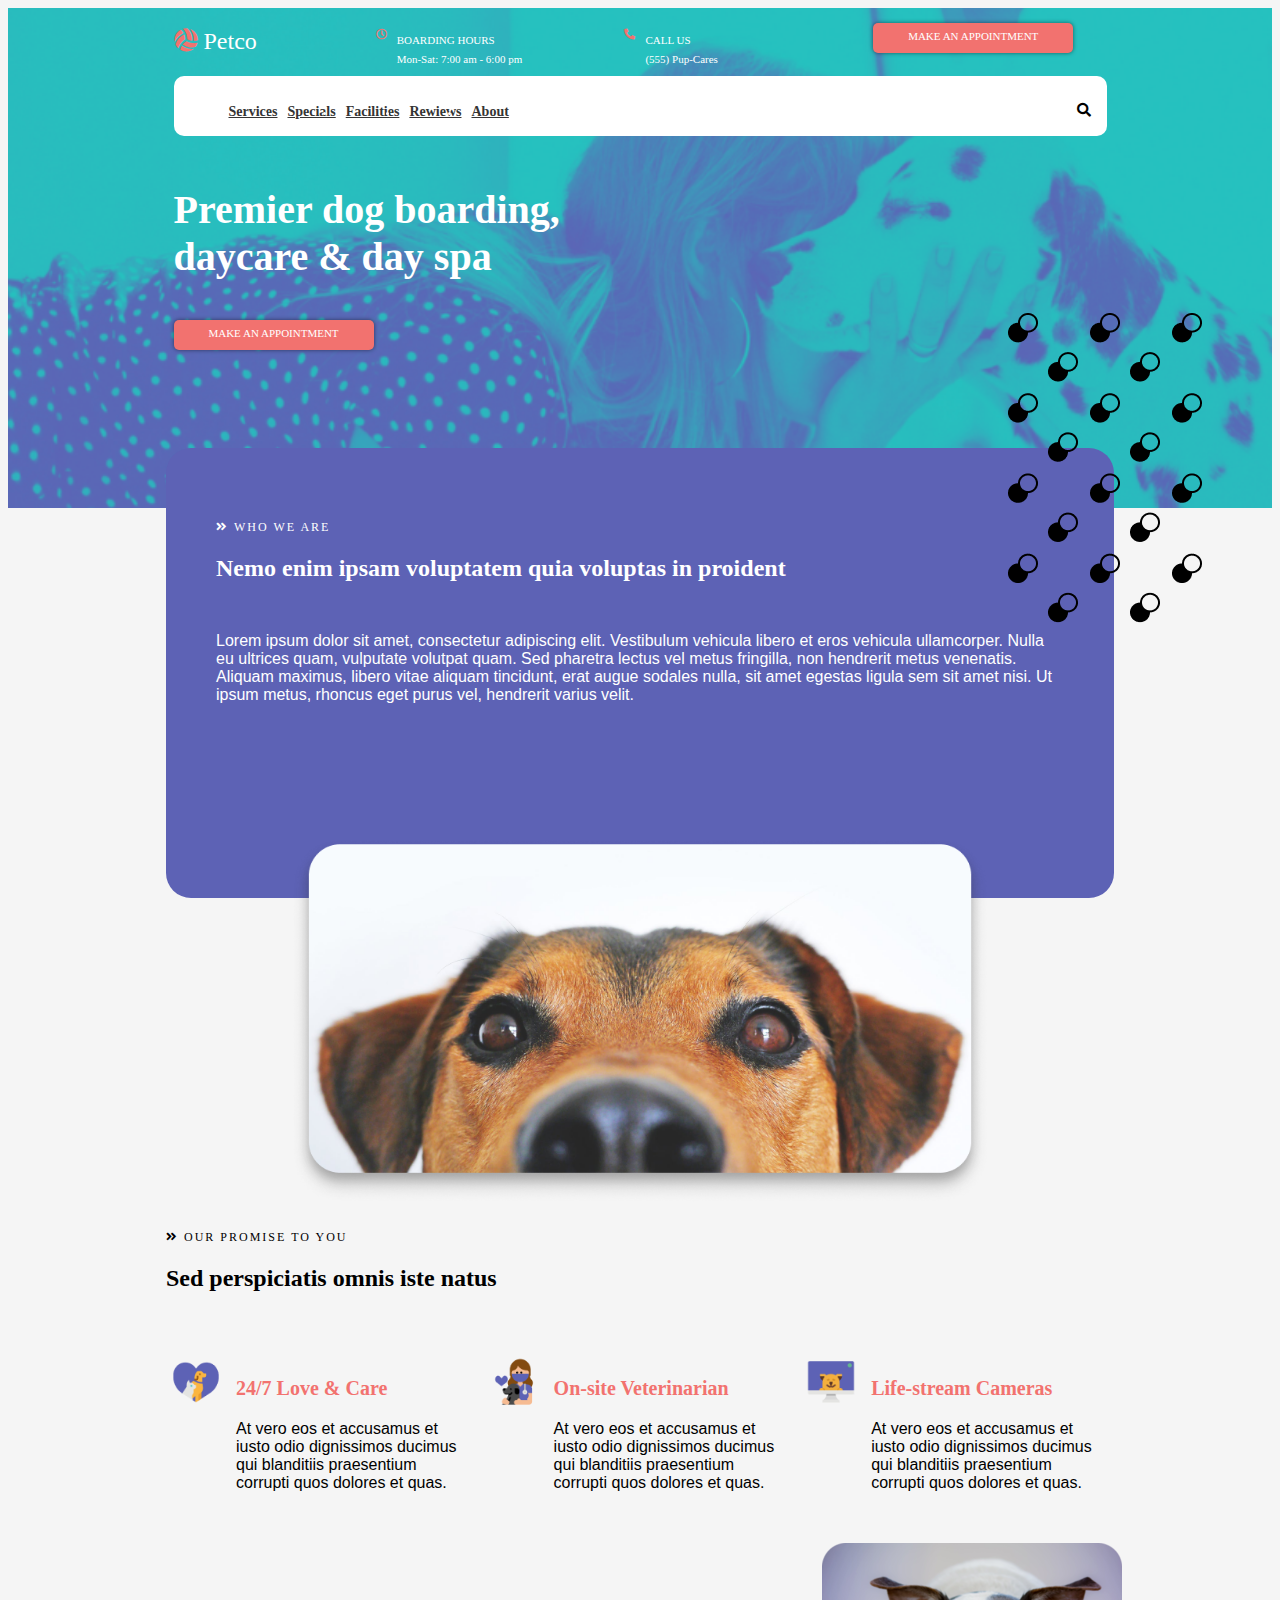
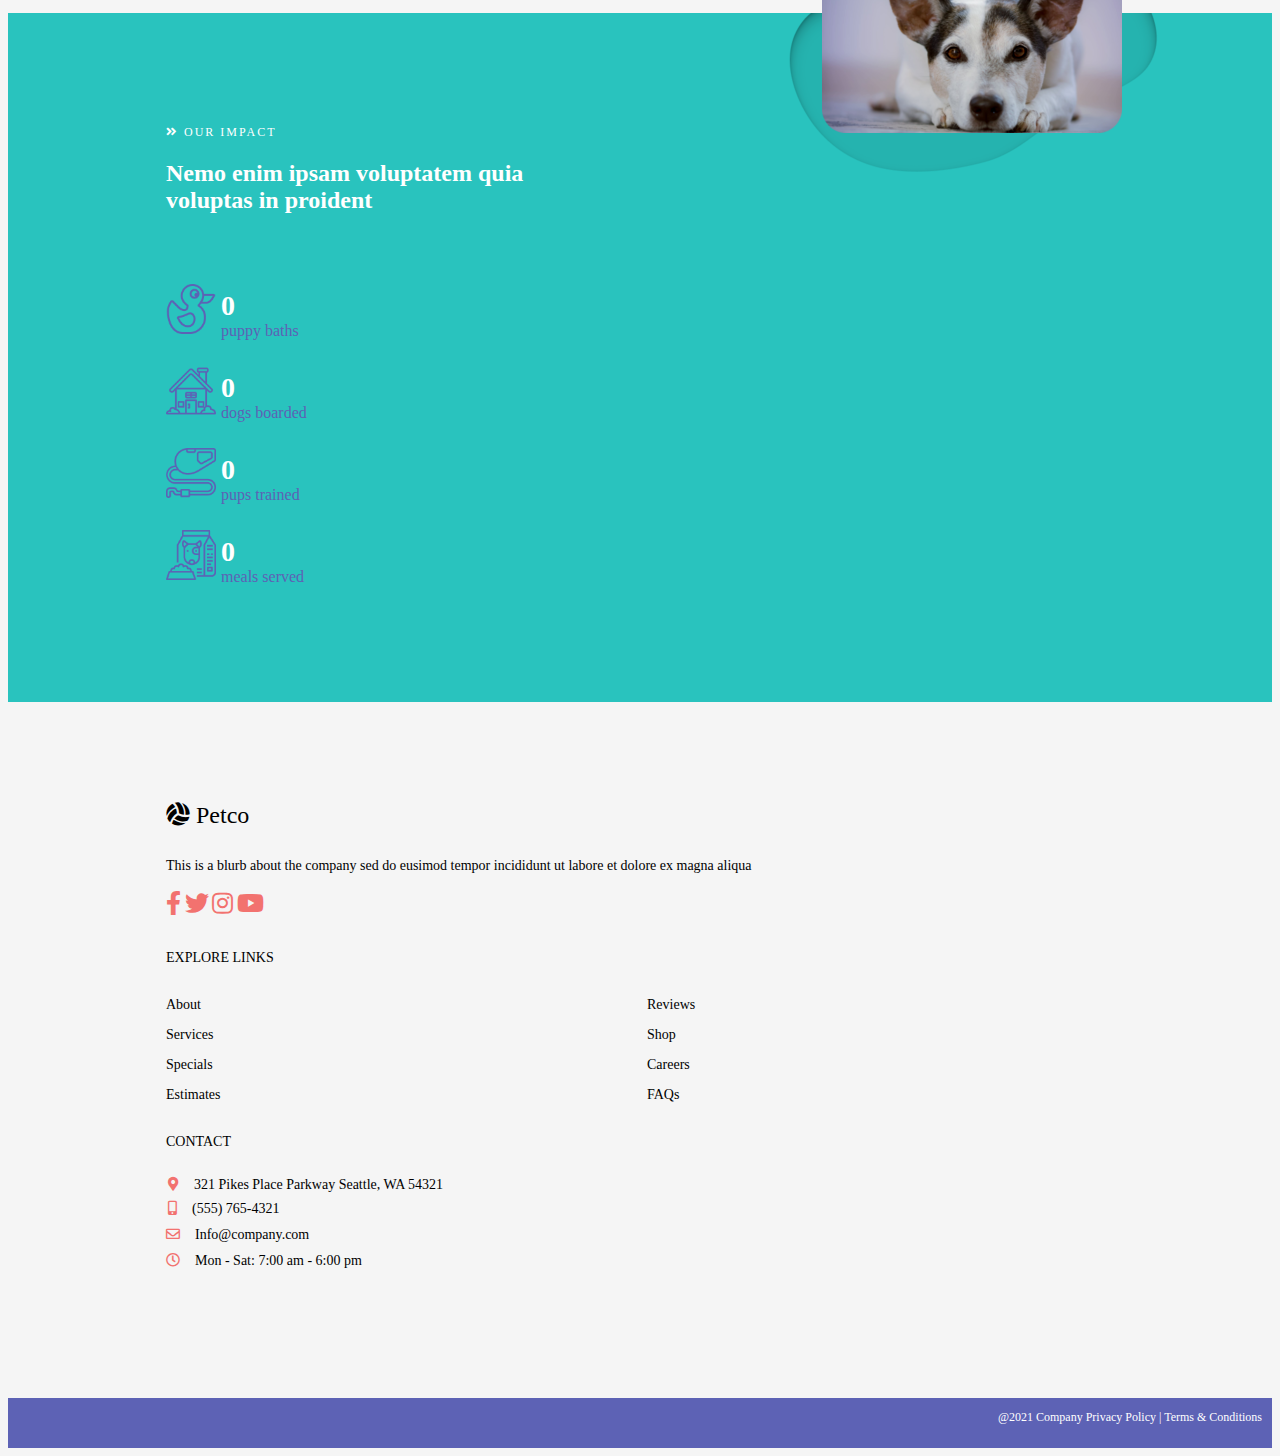
<file: index.html>
<!DOCTYPE html>
<html lang="en">
<head>
    <meta charset="UTF-8">
    <meta name="viewport" content="width=device-width, initial-scale=1">
    <link href="assets/fonts/fa/css/all.css" rel="stylesheet">
    <link rel="stylesheet" href="https://cdn.jsdelivr.net/npm/bootstrap@4.6.0/dist/css/bootstrap.min.css" integrity="sha384-B0vP5xmATw1+K9KRQjQERJvTumQW0nPEzvF6L/Z6nronJ3oUOFUFpCjEUQouq2+l" crossorigin="anonymous">
    <link rel="stylesheet" href="./assets/css/index.css">
    <script src="https://code.jquery.com/jquery-3.2.1.slim.min.js" integrity="sha384-KJ3o2DKtIkvYIK3UENzmM7KCkRr/rE9/Qpg6aAZGJwFDMVNA/GpGFF93hXpG5KkN" crossorigin="anonymous"></script>
    <script src="https://cdnjs.cloudflare.com/ajax/libs/popper.js/1.12.9/umd/popper.min.js" integrity="sha384-ApNbgh9B+Y1QKtv3Rn7W3mgPxhU9K/ScQsAP7hUibX39j7fakFPskvXusvfa0b4Q" crossorigin="anonymous"></script>
    <script src="https://cdn.jsdelivr.net/npm/bootstrap@4.6.0/dist/js/bootstrap.bundle.min.js" integrity="sha384-Piv4xVNRyMGpqkS2by6br4gNJ7DXjqk09RmUpJ8jgGtD7zP9yug3goQfGII0yAns" crossorigin="anonymous"></script>
    <script src="./assets/js/index.js" defer></script>
    <title>Petco</title>
 </head>
<body>

    <div class="container-fluid">

        <header class="header">
        
             <div class="register">

                <div class="search_first">
                    <div class="container">
                        <span class="lupa">
                          <i class="fa fa-search"></i>
                        </span>
                        <input type="search" id="search" placeholder="Search" />
                    </div>
                </div>

                <div class="icon"> <i class="fas fa-volleyball-ball"></i><span> Petco</span></div>
                <div class="working_hours"> <i class="far fa-clock"></i> <p><span class="naming">boarding hours </span>Mon-Sat: 7:00 am - 6:00 pm</p></div>
                <div class="call"> <i class="fas fa-phone-alt"></i> <p><span class="naming">call us </span>(555) Pup-Cares</p></div>
                <div class="appointment"> <a class="button" href="services.html#make_an_appointment" target="blank" title="Make an appointment at Pepco">make an appointment</a> </div>
            

            <nav class="navbar navbar-expand-lg navbar-light nav_panel">
                <button class="navbar-toggler btn_nav" type="button" data-toggle="collapse" data-target="#navbarTogglerDemo02" aria-controls="navbarTogglerDemo02" aria-expanded="false" aria-label="Toggle navigation">
                 <span class="navbar-toggler-icon stripes"></span>
             </button>
          
                <div class="collapse navbar-collapse nav_items" id="navbarTogglerDemo02">
                <ul class="navbar-nav mr-auto mt-2 mt-lg-0 nav_items">
                 <li class="nav-item">
                     <a class="nav-link item" href="services.html" title="Services Pepco">Services <span class="sr-only">(current)</span></a>
                    </li>
                    <li class="nav-item">
                    <a class="nav-link" href="#" title="Specials">Specials</a>
                    </li>
                    <li class="nav-item">
                    <a class="nav-link" href="#" title="Facilities">Facilities</a>
                    </li>
                    <li class="nav-item">
                        <a class="nav-link" href="gallery.html" title="Reviews and Gallery">Rewiews</a>
                     </li>
                     <!-- <li class="nav-item">
                     <a class="nav-link disabled" href="#" tittle="Shop">Shop</a>
                    </li> -->
                    <li class="nav-item">
                        <a class="nav-link" href="index.html" title="About Pepco">About</a>
                     </li>
                </ul>
                <form class="form-inline my-2 my-lg-0 form_search search_nav">
                <input class="mr-sm-2 nav_form" type="search">
                <button class="search_button" type="submit"></button>
                </form>
                </div>
            </nav>
        </div>

            <div class="head_info"><h1> Premier dog boarding, daycare &amp; day spa</h1><div class="appointment"> <a href="services.html#make_an_appointment" class="button" target="blank" title="Make an appointment at Pepco">make an appointment</a> </div></div>

        </header>

        <main>
                <section class="about">
                    <p class="overline">who we are</p>
                    <h2>Nemo enim ipsam voluptatem quia voluptas in proident</h2>
                    <p class="body_text">Lorem ipsum dolor sit amet, consectetur adipiscing elit. Vestibulum vehicula libero et eros vehicula ullamcorper. Nulla eu ultrices quam, vulputate volutpat quam. Sed pharetra lectus vel metus fringilla, non hendrerit metus venenatis. Aliquam maximus, libero vitae aliquam tincidunt, erat augue sodales nulla, sit amet egestas ligula sem sit amet nisi. Ut ipsum metus, rhoncus eget purus vel, hendrerit varius velit.</p>
                </section>
                <div class="dog_center"><img id="dog" alt="dog" src="./assets/images/dog.png"></div>
                

                <section class="add_info_about">
                    <div class="head_infobox"><p class="overline">our promise to you</p>
                    <h2>Sed perspiciatis omnis iste natus</h2></div>
                    <div class="info_box"><img src="./assets/images/dog_love_24x.png" alt="love andcare"><h3>24/7 Love & Care</h3><p class="body_text">At vero eos et accusamus et iusto odio dignissimos ducimus qui blanditiis praesentium corrupti quos dolores et quas.</p></div>
                    <div class="info_box"><img src="./assets/images/dog_vet_24x.png" alt="dog veterinar"><h3>On-site Veterinarian</h3><p class="body_text">At vero eos et accusamus et iusto odio dignissimos ducimus qui blanditiis praesentium corrupti quos dolores et quas.</p></div>
                    <div class="info_box"><img src="./assets/images/dog_stream_24x.png" alt="dog stream"><h3>Life-stream Cameras</h3><p class="body_text">At vero eos et accusamus et iusto odio dignissimos ducimus qui blanditiis praesentium corrupti quos dolores et quas.</p></div>
                </section>

                <section class="impact"> 
                    <div class="impact_info">
                    <p class="overline">our impact</p>
                    <h2>Nemo enim ipsam voluptatem quia voluptas in proident</h2>
                    <div class="impact_items row">
                        <div class="impact_item col-sm-3 col-6"><img src="./assets/images/dog_duckling_24x.png" alt="dog duckling"><p><span class="number count" data-target="3700">0</span>puppy baths</p></div>
                        <div class="impact_item col-sm-3 col-6"><img src="./assets/images/dog_house_24px.png" alt="dog house"><p><span class="number count" data-target="4500">0</span>dogs boarded</p></div>
                        <div class="impact_item col-sm-3 col-6"><img src="./assets/images/dog_leash_24x.png" alt="leash"><p><span class="number count" data-target="2900">0</span>pups trained</p></div>
                        <div class="impact_item col-sm-3 col-6"><img src="./assets/images/dog_food_bowl_24x.png" alt="food"><p><span class="number count" data-target="12100">0</span>meals served</p></div>
                    </div>
                </div>
                </section>

        </main>

        <footer class="footer">
            <div class="footer_info row">
            <div class="pepco col-md-3 ">
                <div class="icon"> <i class="fas fa-volleyball-ball"></i> Petco </div>
                <p> This is a blurb about the company sed do eusimod tempor incididunt ut labore et dolore ex magna aliqua</p>
                <div class="s_media row">
                    <i class="fab fa-facebook-f col-2 col-md-3"></i>
                    <i class="fab fa-twitter col-2 col-md-3"></i>
                    <i class="fab fa-instagram col-2 col-md-3"></i>
                    <i class="fab fa-youtube col-2 col-md-3"></i>
                </div>
            </div>
            <div class="links col-md-4">
                <p class="naming">Explore Links</p>
            <ul>
                <li><a href="index.html" target="blank" title="About Pepco">About</a></li>
                <li><a href="services.html" target="blank" title="Services Pepco">Services</a></li>
                <li><a href="" target="blank" title="Specials">Specials</a></li>
                <li><a href="" target="blank" title="Estimates">Estimates</a></li>
                <li><a href="gallery.html" target="blank" title="Reviews">Reviews</a></li>
                <li><a href="" target="blank" title="Shop">Shop</a></li>
                <li><a href="" target="blank" title="Careers">Careers</a></li>
                <li><a href="" target="blank" title="FAQs">FAQs</a></li>
            </ul>
            </div>
            <div class="contact col-md-4">
                <p class="naming">contact</p>
                <ul class="contact_info">
                <li><i class="fas fa-map-marker-alt"></i>321 Pikes Place Parkway Seattle, WA 54321</li>
                <li><i class="fas fa-mobile-alt"></i>(555) 765-4321</li>
                <li><i class="far fa-envelope"></i>Info@company.com</li>
                <li><i class="far fa-clock"></i>Mon - Sat: 7:00 am - 6:00 pm</li>
                </ul>
            </div>
        </div>

            <div class="bottom">
                &commat;2021 Company Privacy Policy | Terms &amp; Conditions
            </div>

        </footer>


</div>
</body>
</html>
</file>
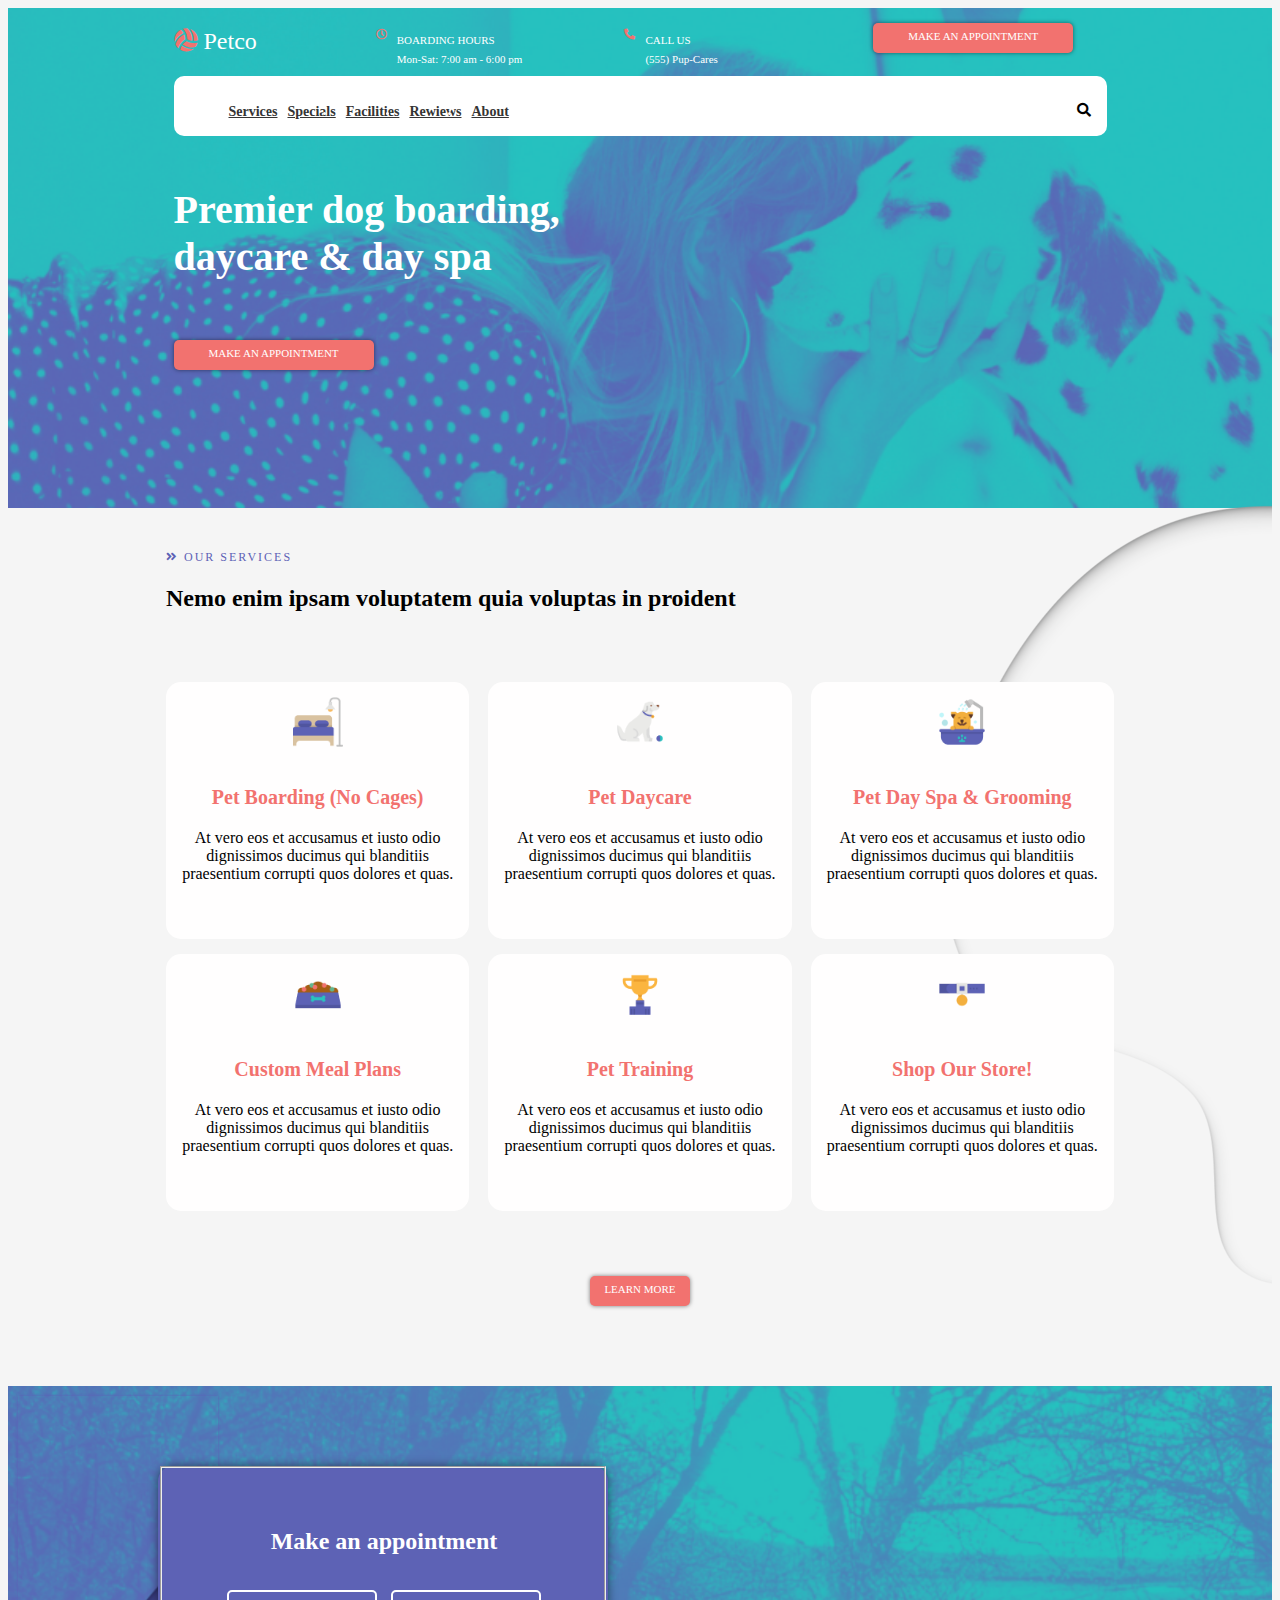
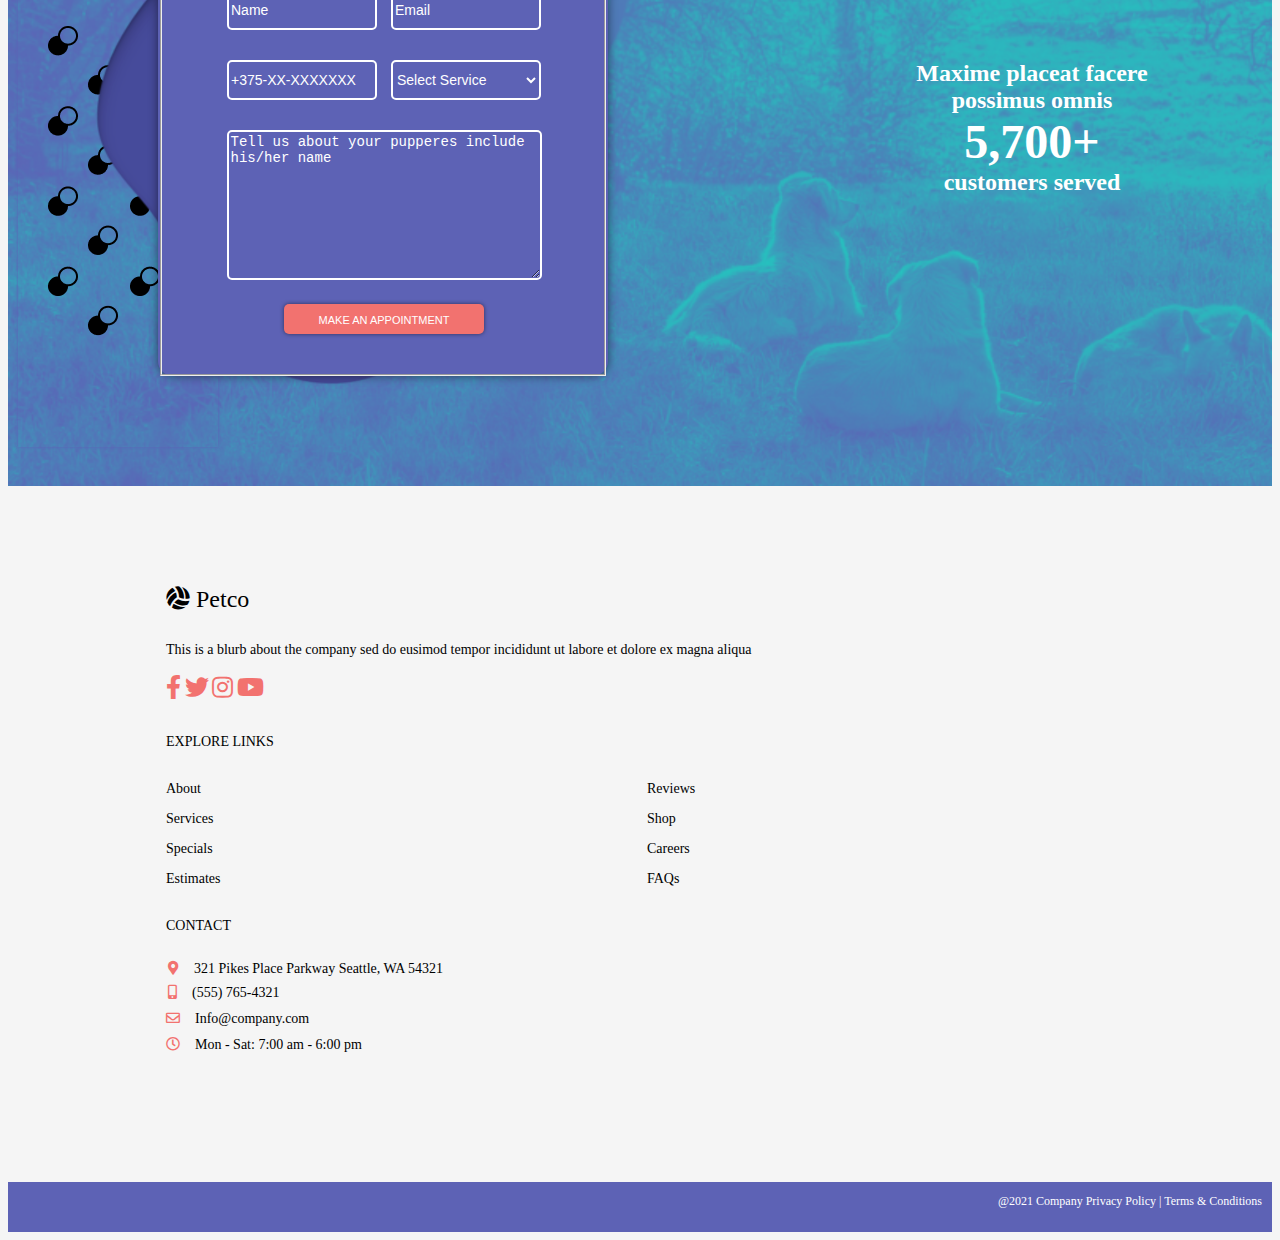
<file: services.html>
<!DOCTYPE html>
<html lang="en">
<head>
    <meta charset="UTF-8">
    <meta name="viewport" content="width=device-width, initial-scale=1">
    <link href="assets/fonts/fa/css/all.css" rel="stylesheet">
    <link rel="stylesheet" href="https://cdn.jsdelivr.net/npm/bootstrap@4.6.0/dist/css/bootstrap.min.css" integrity="sha384-B0vP5xmATw1+K9KRQjQERJvTumQW0nPEzvF6L/Z6nronJ3oUOFUFpCjEUQouq2+l" crossorigin="anonymous">
    <link rel="stylesheet" href="./assets/css/index.css">
    <link rel="stylesheet" href="./assets/css/services.css">
    <script src="https://code.jquery.com/jquery-3.2.1.slim.min.js" integrity="sha384-KJ3o2DKtIkvYIK3UENzmM7KCkRr/rE9/Qpg6aAZGJwFDMVNA/GpGFF93hXpG5KkN" crossorigin="anonymous"></script>
    <script src="https://cdnjs.cloudflare.com/ajax/libs/popper.js/1.12.9/umd/popper.min.js" integrity="sha384-ApNbgh9B+Y1QKtv3Rn7W3mgPxhU9K/ScQsAP7hUibX39j7fakFPskvXusvfa0b4Q" crossorigin="anonymous"></script>
    <script src="https://cdn.jsdelivr.net/npm/bootstrap@4.6.0/dist/js/bootstrap.bundle.min.js" integrity="sha384-Piv4xVNRyMGpqkS2by6br4gNJ7DXjqk09RmUpJ8jgGtD7zP9yug3goQfGII0yAns" crossorigin="anonymous"></script>
    <script src="assets/js/services.js"></script>
    <title>Services at Petco</title>
 </head>
<body>

    <div class="container-fluid">

      <header class="header">
        
        <div class="register">

           <div class="search_first">
               <div class="container">
                   <span class="lupa">
                     <i class="fa fa-search"></i>
                   </span>
                   <input type="search" id="search" placeholder="Search" />
               </div>
           </div>

           <div class="icon"> <i class="fas fa-volleyball-ball"></i><span> Petco</span></div>
           <div class="working_hours"> <i class="far fa-clock"></i> <p><span class="naming">boarding hours </span>Mon-Sat: 7:00 am - 6:00 pm</p></div>
           <div class="call"> <i class="fas fa-phone-alt"></i> <p><span class="naming">call us </span> (555) Pup-Cares</p></div>
           <div class="appointment"> <a class="button" href="services.html#make_an_appointment" target="blank" title="Make an appointment at Pepco">make an appointment</a> </div>
       

       <nav class="navbar navbar-expand-lg navbar-light nav_panel">
           <button class="navbar-toggler btn_nav" type="button" data-toggle="collapse" data-target="#navbarTogglerDemo02" aria-controls="navbarTogglerDemo02" aria-expanded="false" aria-label="Toggle navigation">
            <span class="navbar-toggler-icon stripes"></span>
        </button>
     
           <div class="collapse navbar-collapse nav_items" id="navbarTogglerDemo02">
           <ul class="navbar-nav mr-auto mt-2 mt-lg-0 nav_items">
            <li class="nav-item">
                <a class="nav-link item" href="services.html" title="Services Pepco">Services <span class="sr-only">(current)</span></a>
               </li>
               <li class="nav-item">
               <a class="nav-link" href="#">Specials</a>
               </li>
               <li class="nav-item">
               <a class="nav-link" href="#">Facilities</a>
               </li>
               <li class="nav-item">
                   <a class="nav-link" href="gallery.html" title="Reviews and Gallery">Rewiews</a>
                </li>
                <!-- <li class="nav-item">
                <a class="nav-link disabled" href="#">Shop</a>
               </li> -->
               <li class="nav-item">
                   <a class="nav-link" href="index.html" title="About Pepco">About</a>
                </li>
           </ul>
           <form class="form-inline my-2 my-lg-0 form_search search_nav">
           <input class="mr-sm-2 nav_form" type="search">
           <button class="search_button" type="submit"></button>
           </form>
           </div>
       </nav>
   </div>

       <div class="head_info"><h1> Premier dog boarding, daycare &amp; day spa</h1><div class="appointment"> <a href="services.html#make_an_appointment" class="button" target="blank" title="Make an appointment at Pepco">make an appointment</a> </div></div>

   </header>

        <main class="services">
            <div class="wrapper">

            <p class="overline">our services</p>
                    <h2>Nemo enim ipsam voluptatem quia voluptas in proident</h2>
           
              <div class="blocks">
                <div class="block_1 block">
                <img class="icon_serv" alt="dog boarding" src="./assets/images/dog_boarding_24x.png"><h3>Pet Boarding (No Cages)</h3><p>At vero eos et accusamus et iusto odio dignissimos ducimus qui blanditiis praesentium corrupti quos dolores et quas.</p>
                <div id="sub">
                    <div class="learn_more"> <a class="button" href="#" target="blank" title="learn more about services">learn more</a> </div>
                </div>
                </div>
                
                 <div class="block_2 block">
                <img class="icon_serv" alt="daycare" src="./assets/images/dog_daycare_24x.png"><h3>Pet Daycare</h3><p>At vero eos et accusamus et iusto odio dignissimos ducimus qui blanditiis praesentium corrupti quos dolores et quas.</p>
                <div id="sub">
                    <div class="learn_more"> <a class="button" href="#" target="blank" title="learn more about services">learn more</a> </div>
                </div>
                </div>
                
                 <div class="block_3 block">
                <img class="icon_serv" alt="grooming" src="./assets/images/dog_grooming_24x.png"><h3>Pet Day Spa & Grooming</h3><p>At vero eos et accusamus et iusto odio dignissimos ducimus qui blanditiis praesentium corrupti quos dolores et quas.</p>
                <div id="sub">
                    <div class="learn_more"> <a class="button" href="#" target="blank" title="learn more about services">learn more</a> </div>
                </div>
                </div>

                  <div class="block_1 block">
                    <img class="icon_serv" alt="dog food" src="./assets/images/dog_food_24x.png"><h3>Custom Meal Plans</h3><p>At vero eos et accusamus et iusto odio dignissimos ducimus qui blanditiis praesentium corrupti quos dolores et quas.</p>
                    <div id="sub">
                        <div class="learn_more"> <a class="button" href="#" target="blank" title="learn more about services">learn more</a> </div>
                    </div>
                    </div>
                    
                     <div class="block_2 block">
                    <img class="icon_serv" alt="dog training" src="./assets/images/dog_training_24x.png"><h3>Pet Training</h3><p>At vero eos et accusamus et iusto odio dignissimos ducimus qui blanditiis praesentium corrupti quos dolores et quas.</p>
                    <div id="sub">
                        <div class="learn_more"> <a class="button" href="#" target="blank" title="learn more about services">learn more</a> </div>
                    </div>
                    </div>
                    
                     <div class="block_3 block">
                    <img class="icon_serv" alt="dog collar" src="./assets/images/dog_collar_24x.png"><h3>Shop Our Store!</h3><p>At vero eos et accusamus et iusto odio dignissimos ducimus qui blanditiis praesentium corrupti quos dolores et quas.</p>
                    <div id="sub">
                        <div class="learn_more"> <a class="button" href="#" target="blank" title="learn more about services">learn more</a> </div>
                    </div>
                    </div>
                      <div class="learn_more"> <a class="button" href="#" target="blank" title="learn more about services">learn more</a> </div>
              
            </div>
              
        </main>

        <section id="make_an_appointment" class="make_appointment">

            <div class="form_block">
                <form action="https://fe.it-academy.by/TestForm.php" method="post">
                    <fieldset>
                        <div class="appointment_form">
                            <h2>Make an appointment</h2>
                    
                            <input id="nameinput" oninput="ValidateName()" class="app_input" type="text" name="name" placeholder="Name" required>
                            <input id="emailinput" oninput="ValidateEmail()" class="app_input" type="text" name="mail" placeholder="Email" required>
                            <input id="phoneinput" oninput="ValidatePhone()" class="app_input" type="text" name="phone" placeholder="+375-XX-XXXXXXX">
                            <select id="serviceinput" name="services" oninput="ValidateSelect()" placeholder="Select">
                             <option value="0">Select Service</option>
                             <option value="1">Pet Boarding</option>
                             <option value="2">Pet Daycare</option>
                             <option value="3">Pet Day Spa & Grooming</option>
                             <option value="4">Pet Training</option>
                            </select>
                            <textarea placeholder="Tell us about your pupperes include his/her name" name="textarea"></textarea>
                            <input class="button button_in_form" type="submit" value="Make an appointment">
                   
                         </div>
                    </fieldset>
                </form>
            </div>

            <div class="app_info">
                <p>Maxime placeat facere possimus omnis <span>5,700+</span> customers served</p>

            </div>
        </section>

        <footer class="footer">
            <div class="footer_info row">
            <div class="pepco col-md-3 ">
                <div class="icon"> <i class="fas fa-volleyball-ball"></i><span> Petco</span></div>
                <p> This is a blurb about the company sed do eusimod tempor incididunt ut labore et dolore ex magna aliqua</p>
                <div class="s_media row">
                    <i class="fab fa-facebook-f col-2 col-md-3"></i>
                    <i class="fab fa-twitter col-2 col-md-3"></i>
                    <i class="fab fa-instagram col-2 col-md-3"></i>
                    <i class="fab fa-youtube col-2 col-md-3"></i>
                </div>
            </div>
            <div class="links col-md-4">
                <p class="naming">Explore Links</p>
            <ul>
                <li><a href="index.html" target="blank" title="About Pepco">About</a></li>
                <li><a href="services.html" target="blank" title="Services Pepco">Services</a></li>
                <li><a href="" target="blank" title="Specials">Specials</a></li>
                <li><a href="" target="blank" title="Estimates">Estimates</a></li>
                <li><a href="gallery.html" target="blank" title="Reviews">Reviews</a></li>
                <li><a href="" target="blank" title="Shop">Shop</a></li>
                <li><a href="" target="blank" title="Careers">Careers</a></li>
                <li><a href="" target="blank" title="FAQs">FAQs</a></li>
            </ul>
            </div>
            <div class="contact col-md-4">
              <p class="naming">contact</p>
              <ul class="contact_info">
              <li><i class="fas fa-map-marker-alt"></i>321 Pikes Place Parkway Seattle, WA 54321</li>
              <li><i class="fas fa-mobile-alt"></i>(555) 765-4321</li>
              <li><i class="far fa-envelope"></i>Info@company.com</li>
              <li><i class="far fa-clock"></i>Mon - Sat: 7:00 am - 6:00 pm</li>
              </ul>
          </div>
        </div>

            <div class="bottom">
                &commat;2021 Company Privacy Policy | Terms &amp; Conditions
            </div>

        </footer>


</div>
</body>
</html>
</file>
<file: assets/css/index.css>
* {
    box-sizing: border-box;
}
body {
    background-color: #F5F5F5;
}
p.body_text {
    font-family: -apple-system, BlinkMacSystemFont, 'Segoe UI', Roboto, Oxygen, Ubuntu, Cantarell, 'Open Sans', 'Helvetica Neue', sans-serif;
    font-weight: 200;
}

.header {
    padding: 0px 10px;
}

header.header {
    background-image: url("../images/image_3.png");
    background-repeat: no-repeat;
    background-size: cover;
    background-position: center;
}

.register {
    padding-top: 15px;
    display: flex;
    color: white;
    justify-content: space-between;
    align-content: center;
    font-size: 11px;
}

.icon {
    font-size: 24px;
    flex-basis: 13%;
    order: 3;
}

.icon span {
    display: none;
}

.working_hours {
    display: none;
}

.call {
    display: none;
}

.appointment {
    display: none;
}

.search_first {
    flex-basis: 15%;
    order: 2;
}

.container {
    position: relative;
}

.lupa {
    display: inline-block;
    margin-top: 5px;
    flex-basis: 33%;
    font-size: 22px;
}

.container input {
    display: inline;
    position: absolute;
    border-radius: 5px;
    left: -140px;
    height: 30px;
    width: 180px;
    top: 7px;
}

.navbar {
    color: white;
    padding: 0;
    flex-basis: 70%;
}

.navbar-light .navbar-toggler {
    border: none;
}

.search_button {
    border: none;
    background-color: white;
}

.search_button::before {
    font-size: 14px;
    border: none;
    font-family: "Font Awesome 5 free"; 
	font-weight: 900;
	content: "\f002";
}

.register input {
    height: 25px;
    width: 150px;
    border: none;
}

.register input:focus {
    outline: none;
}

.register form {
    padding: 5px;
    border-radius: 5px;
    background-color: white;
}

.header .head_info h1{
    color: white;
    font-size: 40px;
    font-weight: bold;
}

.head_info h1{
    max-width: 450px;
    margin-top: 50px;
}

.head_info .appointment {
    display: block;
    margin-top: 40px;
}

.head_info .appointment  .button{
    border-bottom-left-radius: 0px;
    border-bottom-right-radius: 0px;
}

.register .fas, .far {
    color: #F2726F;
    padding-top: 5px;;
}

.register p {
   padding-left: 10px;
}

.naming {
    text-transform: uppercase;
}

.button {
    box-shadow: 0 0 4px rgba(0,0,0,0.5);
    font-size: 11px;
    cursor: pointer;
    padding-top: 7px;
    text-align: center;
    display: block;
    text-decoration: none;
    text-transform: uppercase;
    background-color: #F2726F;
    color: white;
    border-radius: 5px;
    width: 200px;
    height: 30px;
    border: none;
}

.button:hover {
    text-decoration: none;
    transform: scale(1.05);
    -webkit-transition: transform 0.8s ease-in-out;
}

.navbar-toggler {
    padding: 0px;
}

.navbar-light .navbar-nav .nav-link  {
    padding-left: 10px;
    color: white;
    border-radius: 5px;
    font-size: 14px;
}

.navbar-light .navbar-nav .nav-link:hover {
    color: white;
    font-weight: 500;
    background-color: rgba(227, 235, 241, .4);
}

.btn_nav:focus {
    border: none;
    box-shadow: none;
}

.nav_form {
    background-color: rgba(227, 235, 241, .4);
    border: none;
}

.form_search {
    display: none;
}

.about {
    position: relative;
    padding: 60px 50px;
    display: block;
    min-height: 450px;
    color: white;
    background-color: #5D62B5; 
}

section.about {
    margin-bottom: -60px;
    border-bottom-left-radius: 5%;
    border-bottom-right-radius: 5%;
}

.add_info_about {
    padding-bottom: 10px;
    width: 75%;
    margin: 0 auto;
    margin-top: 30px;
    width: 100%;
    display: flex;
    flex-direction: column;
}

.info_box {
    padding: 5px;

}

.dog_center {
    position: relative;
    height: 200px;
    width: 300px;
    margin: 0 auto;
}

div.dog_center img#dog {
    position: absolute;
    width: 300px;
}

.overline {
    letter-spacing: 2px;
    font-size: 12px;
    text-transform: uppercase;
}
.overline::before {
    font-family: "Font Awesome 5 free"; 
	font-weight: 900;
	content: "\f101   ";
}

h2 {
    font-weight: bold;
}

.about h2 {
    margin-bottom: 50px;
}

section.impact {
    position: relative;
    padding: 20px 15px;
    min-height: 100px;
    background-color: #29C3BE;
    color: white;
}

.impact_items {
    flex-wrap: wrap;
}

.impact_item img {
    width: 35px;
    padding-top: 10px;
}

.impact_item {
    flex-wrap: wrap;
}

.impact_item span {
    display: block;
}

.impact_item p {
    color: #5D62B5;
    display: inline-block;
    vertical-align: top;
    padding-left: 5px;
    width: 110px;
}

.number {
    color: white;
    font-size: 14px;
    font-weight: bolder;
}

.info_box img {
    width: 50px;
    float: left;
    margin-right: 15px;
}

.info_box p {
    padding-left: 65px;
}

 h3 {
    color:#F2726F;
    font-size: 20px;
    font-weight: 600;
    padding-left: 65px;
}

footer .icon {
    font-weight: 500;
    padding-bottom: 15px;
    font-size: 24px;
}

.footer_info { 
    justify-content: space-between;
    align-items: top;
    padding: 10px;
    font-size: 14px;
}

 .s_media .fab, .contact .fas {
    padding-top: 3px;
    color: #F2726F;  
}

.s_media .fab {
    font-size: 24px;
}

.s_media {
    justify-content: center;
    border-bottom: 1px solid #5D62B5;
    padding-bottom: 20px;
}

.links {
    margin-top: 15px;
    border-bottom: 1px solid #5D62B5;
}

.contact {
    margin-top: 15px;
}

footer .naming{
    font-weight: 500;
}

.links ul{
    list-style-type: none;
    padding: 10px 0px;
    text-align: center;
}

.links li {
    display: inline;
    margin-right: 30px;
    line-height: 30px;
}

.links li a{
    color: black;
    text-decoration: none;
}

.contact ul {
    list-style-type: none;
    padding: 10px 0px;
}

.contact li {
    margin-bottom: 5px;
    display: block;
}

.contact .fas, .contact .far {
    display: inline-block;
    clear: both;
    margin-right: 15px;
}

.contact .fas {
    margin-left: 2px;
}

.bottom {
    display: block;
    font-size: 12px;
    height: 50px;
    color: white;
    padding: 12px 10px;
    text-align: right;
    background-color: #5D62B5;
}


@media (min-width: 540px) {

    .container input {
        width: 220px;
        left: -220px;
    }

    .nav_form {
        background-color: white;
    }

    .nav_form:focus {
        background-color: rgba(227, 235, 241, .4);
        border: none;
        box-shadow: none;
    }

    .navbar a:hover {
        color: black;
        background: none;
    }

    .nav_panel {
        border-radius: 10px;
        justify-content: space-between;
        font-weight: 600;
        margin-left: 0px !important;
    }

    .nav_items {
        display: flex;
        justify-content: space-between;
    }

    header.header {
        display: block;
        min-height: 500px;
    }

    .head_info .appointment  .button {
        border-radius: 5px;
    }

    .register, .navbar, .head_info {
        width: 75%;
        margin: 0 auto;
    }

    section.about {
        margin: -60px auto;
        width: 75%;
        border-radius: 25px;
    }

    .dog_center {
        height: 350px;
        width: 500px;
    }
    
    div.dog_center img#dog {
        width: 500px;
    }

    .about h2 {
        margin-right: 100px;
    }

    .add_info_about {
       padding-bottom: 100px;
       width: 75%;
       flex-direction: row;
       flex-wrap: wrap;
       justify-content: space-between;
    }

    .head_infobox {
       flex-basis: 100%;
    }

    .info_box {
       margin-top: 40px;
       flex-basis: 50%;
    }

    .impact_info {
       width: 75%;
       margin: 0 auto;
    }

    .impact_items {
       padding-top: 40px;
    }

    .impact_item img {
       width: 50px;
    }

    .number {
       font-size: 28px;
    }

    footer {
    justify-content: space-between;
    background-color: #F5F5F5;
     }

    .footer_info {
    padding: 100px 0px;
    margin: 0 auto;
    width: 75%;
    }

    .links ul{
    column-count: 2;
    text-align: left;
    }

    .links li{
    display: block;
    }

    .s_media, .links {
    border: none;
    }

    section.impact {
    padding: 100px 0px;
    min-height: 350px;
    }
 
}

@media (min-width: 960px) {

    .search_first {
        display: none;
    }

    .working_hours {
        display: flex;
        flex-basis: 25%;
    }

    .working_hours span, .call span {
        margin-bottom: 7px;
        display: block;
    }
    
    .call {
        display: flex;
        flex-basis: 25%;
    }

    .icon {
        flex-basis: 20%;
        order: 0;
    }

    .icon span {
        display: inline;
    }

    .appointment {
        flex-basis: 25%;
    }

    .register {
        flex-wrap: wrap;
        justify-content: space-between;
    }

    .navbar {
        order: 5;
        flex-basis: 100%;
    }

    .nav_panel {
        padding: 5px 5px;
        background-color: white;
    }

    .navbar-light .navbar-nav .nav-link  {
        color: rgb(53, 52, 52);
    }

    .impact::before {
        position: absolute;
        content: url("../images/blob_dog.png");
        right: 100px;
        top: 0px;
    }
    
    .navbar-light .navbar-nav .nav-link:hover {
        color: rgb(53, 52, 52);
        font-weight: 500;
        background-color: rgba(227, 235, 241, .4);
    }

    .form_search {
        display: inline;
    }

    .about::after {
        position: absolute;
        right: -10%;
        top: -30%;
        content: url("../images/Stylize\ Circles.png");
     }

    .info_box {
        flex-basis: 33%;
     }
     
     .appointment {
        display: inline;
        flex-basis: 25%;
    }

    .links, .contact {
        margin-top: 0px;
    }

    .impact h2 {
        width: 450px;
    }
    
    section.impact::after {
        border-radius: 25px;
        position: absolute;
        right: 150px;
        top: -70px;
        content: url("../images/pup300.png");
     }

     .dog_center {
        
        width: 700px;
    }
    
    div.dog_center img#dog {
        width: 700px;
    }
    
}
</file>
<file: assets/css/services.css>
@keyframes divAnimation {
    
    50% {
        transform: scale(1.1);
    }
    to {
        transform: scale(1.0);
    }
}

.service_form_error {
    border: 2px solid red !important;
}

input:focus-visible, textarea:focus-visible, select:focus-visible {
    outline: none;
}

* {
    box-sizing: border-box;
}

.services {
    padding-top: 30px;
    background-color: #F5F5F5;
    position: relative;
}

.services .overline {
    color: #5D62B5;
}

.make_appointment {
    background-color: #5D62B5;
    color: white;
}

h1 {
    margin-bottom: 0px;
    padding-bottom: 20px;
}
.learn_more {
    margin: 0 auto;
    margin-top: 50px;
    margin-bottom: 30px;
}
.learn_more .button {
    width: 100px;
}

fieldset {
    text-align: center;
    padding-top: 40px;
    padding-right: 10px;
}

.button_in_form {
    display: inline;
    padding-top: 3px;
    margin-bottom: 30px;
}

.app_input, select, textarea {
    color: white;
    height: 40px;
    width: 100%;
    font-size: 14px;
    background-color: #5D62B5;
    border: 2px solid white;
    border-radius: 5px;
    margin: 15px 5px;
}

::placeholder {
    color: white;
}

textarea {
    height: 150px;
    width: 100%;
    margin-bottom: 20px;
}

.app_info {
    display: none;
}

.blocks {
    padding-top: 50px;
    display: flex;
    flex-direction: column;
    text-align: center;
    align-content: center;
    flex-wrap: wrap;
  }
  
  .block {
    padding: 15px;
    border-radius: 15px;
    margin-bottom: 10px;
    width: 95%;
    background-color: rgb(255, 254, 254);
  }

  div#sub {
      display: none;
  }

  .block:hover {
    box-shadow: 0px 5px 9px 3px rgba(0,0,0,0.47);
  }
  
  .icon_serv {
    margin-bottom: 15px;
    width: 50px;
  }

  .blocks h3{
      padding: 0px;
  } 

  .wrapper {
    width: 100%;
    
}
  

@media (min-width: 540px) {

    .make_appointment {
        position: relative;
        background-image: url("../images/dogs2.png");
        width: 100%;
        min-height: 700px;
        background-size: cover;
        background-position: center;
        padding-top: 50px;
    }

   .form_block {
       margin: 0 auto;
       background-color: #5D62B5;
       display: block;
       width: 450px;
       border-radius: 15px;
       box-shadow: 0 0 10px rgba(0,0,0,0.5) ;
   }

   .app_info {
       float: right;
       margin-top: 200px;
       margin-right: 100px;
       display: block;
       width: 280px;
       text-align: center;
       font-size: 24px;
       font-weight: bold;
   }

   .app_info span {
       font-size: 48px;
       display: block;
   }

  

   .blocks {
       position: relative;
       z-index: 1;
       flex-direction: row;
       justify-content: space-between;
  }

  .block {
    margin-bottom: 15px;
    flex-basis: 32%;
  }

  .wrapper {
      width: 75%;
      margin: 0 auto;
      padding-bottom: 50px;
  }

  

  .app_input, select, textarea {
      width: 150px;
  }

  textarea {
      width: 315px;
  }

}

@media (max-width: 960px) {



    

    .app_info {
        display: none;
    }

    .block {
        flex-basis: 49%;
    }

    
}

@media (min-width: 960px) {
    .make_appointment::after {
        position: absolute;
        top: 240px;
        left: 40px;
        content: url("../images/Stylize\ Circles.png");
    }

    .make_appointment::before {
        z-index: 1;
        position: absolute;
        top: 10px;
        left: 10px;
        width: 200px;
        content: url("../images/blob2.png");
        box-shadow:  0 0 3px #5D62B5;
    }

    .form_block {
        z-index: 2;
        position: absolute;
        top: 80px;
        left: 150px;
        background-color: #5D62B5;
        display: block;
        width: 450px;
        border-radius: 15px;
        box-shadow: 0 0 10px rgba(0,0,0,0.5) ;
    }

    .block:hover {
        animation: divAnimation 3s infinite;
        z-index: 1;
    }

    .block {
        padding-bottom: 40px;
    }


    .services::after{
        content: url("../images/Blob_serv.png");
        position: absolute;
        z-index: 0;
        right: 0px;
        top: -60px;
        }

        div#sub {
            display: inline;
        }

        div.block{
            position:relative;
            overflow:hidden;
        }
        div.block:hover > #sub{
            bottom: 5px;
            
        }
        div#sub{
            right: calc(50% - 50px);
            position:absolute;
            bottom:-50px;
            height:30px;
            -webkit-transition: bottom 0.8s ease;
        }

        #sub .learn_more {
            margin: 0;
        }
        
 
}
</file>
